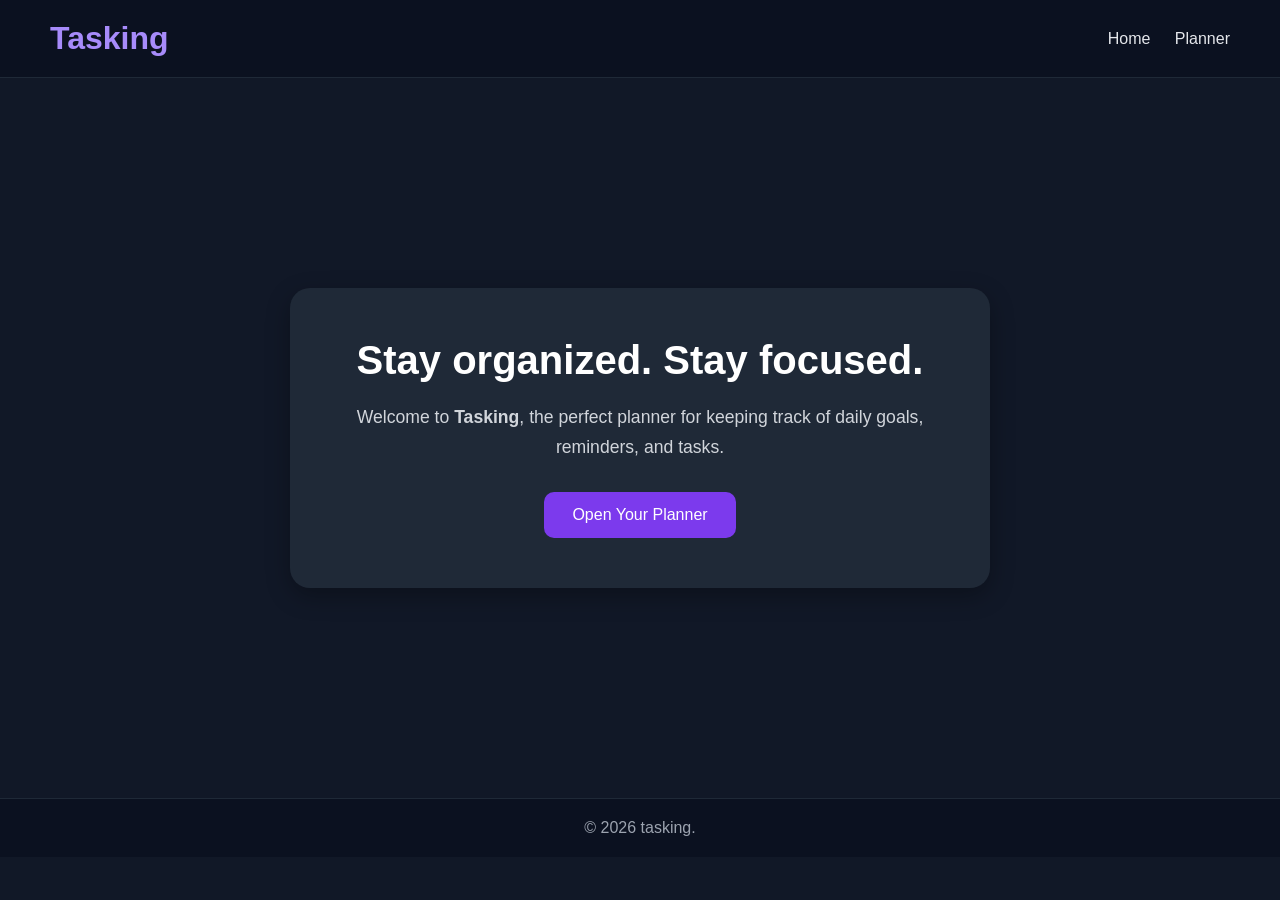
<file: Index.html>
<!DOCTYPE html>
<html lang="en">
<head>
    <meta charset="UTF-8">
    <meta name="viewport" content="width=device-width, initial-scale=1.0">
    <title>tasking.</title>
    <link rel="stylesheet" href="styles.css">
</head>
<body class="home-body">
    <header class="navbar">
        <h1 class="logo">Tasking</h1>
        <nav>
            <a href="index.html">Home</a>
            <a href="planner.html">Planner</a>
        </nav>
    </header>

    <main class="hero">
        <div class="hero-content">
            <h2>Stay organized. Stay focused.</h2>
            <p>
                Welcome to <strong>Tasking</strong>, the perfect planner for keeping
                track of daily goals, reminders, and tasks.
            </p>
            <a href="planner.html" class="btn">Open Your Planner</a>
        </div>
    </main>

    <footer class="footer">
        <p>© 2026 tasking.</p>
    </footer>
</body>
</html>
</file>
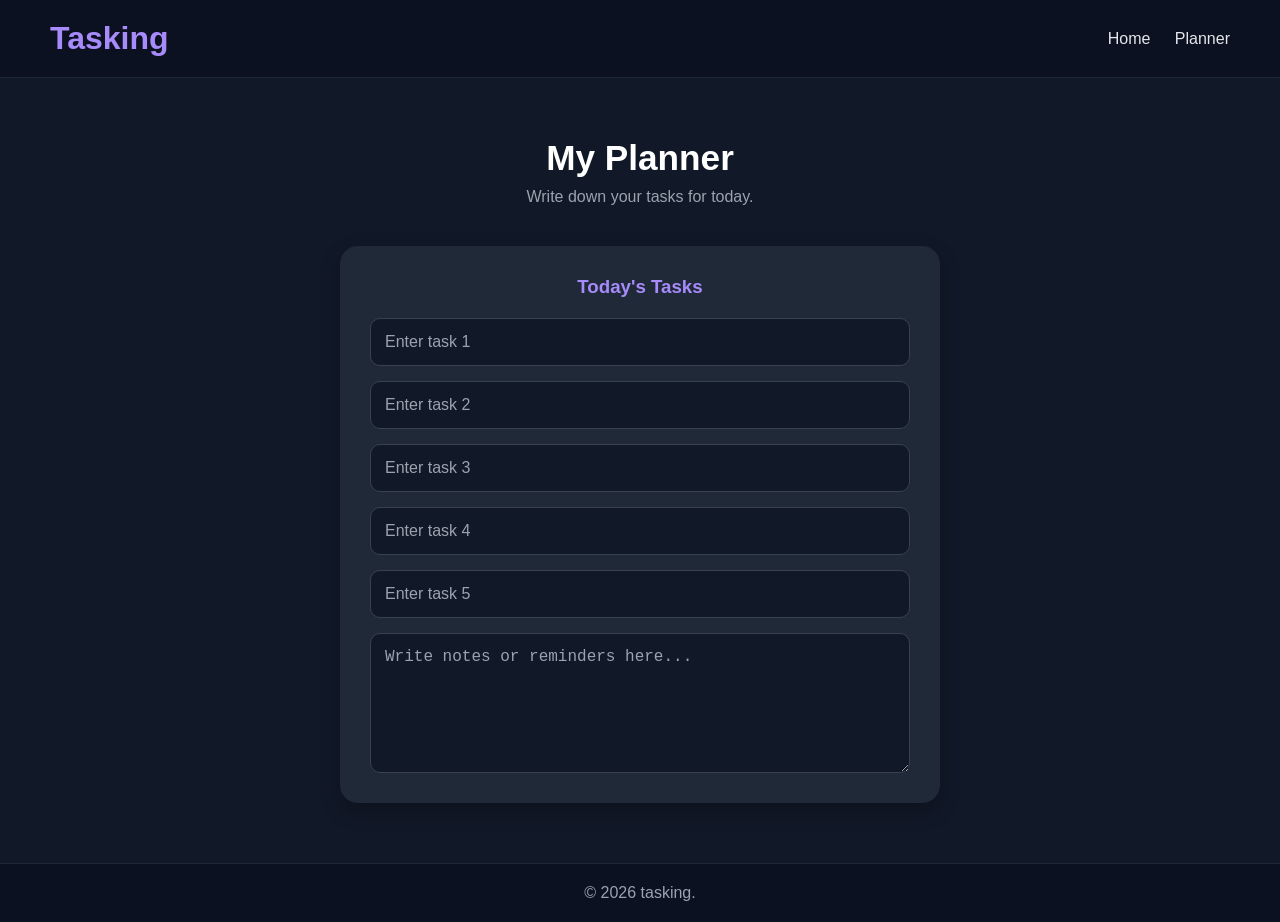
<file: planner.html>
<!DOCTYPE html>
<html lang="en">
<head>
    <meta charset="UTF-8">
    <meta name="viewport" content="width=device-width, initial-scale=1.0">
    <title>tasking. | Planner</title>
    <link rel="stylesheet" href="styles.css">
</head>
<body>
    <header class="navbar">
        <h1 class="logo">Tasking</h1>
        <nav>
            <a href="index.html">Home</a>
            <a href="planner.html">Planner</a>
        </nav>
    </header>

    <main class="planner-page">
        <section class="planner-header">
            <h2>My Planner</h2>
            <p>Write down your tasks for today.</p>
        </section>

        <section class="todo-container centered-planner">
            <div class="todo-card planner-form-card">
                <h3>Today's Tasks</h3>

                <form class="task-form">
                    <input type="text" placeholder="Enter task 1">
                    <input type="text" placeholder="Enter task 2">
                    <input type="text" placeholder="Enter task 3">
                    <input type="text" placeholder="Enter task 4">
                    <input type="text" placeholder="Enter task 5">

                    <textarea placeholder="Write notes or reminders here..."></textarea>
                </form>
            </div>
        </section>
    </main>

    <footer class="footer">
        <p>© 2026 tasking.</p>
    </footer>
</body>
</html>
</file>
<file: styles.css>
/* Reset */
* {
    margin: 0;
    padding: 0;
    box-sizing: border-box;
}

/* Base */
body {
    font-family: Arial, sans-serif;
    background-color: #111827;
    color: #f3f4f6;
    min-height: 100vh;
}

/* Navbar */
.navbar {
    background-color: #0b1120;
    display: flex;
    justify-content: space-between;
    align-items: center;
    padding: 20px 50px;
    border-bottom: 1px solid #1f2937;
}

.logo {
    font-size: 2rem;
    color: #a78bfa;
}

.navbar nav a {
    color: #e5e7eb;
    text-decoration: none;
    margin-left: 20px;
    font-size: 1rem;
    transition: 0.3s;
}

.navbar nav a:hover {
    color: #a78bfa;
}

/* Home Page */
.hero {
    display: flex;
    justify-content: center;
    align-items: center;
    text-align: center;
    padding: 100px 20px;
    min-height: 80vh;
}

.hero-content {
    max-width: 700px;
    background-color: #1f2937;
    padding: 50px;
    border-radius: 20px;
    box-shadow: 0 8px 24px rgba(0, 0, 0, 0.3);
}

.hero-content h2 {
    font-size: 2.5rem;
    margin-bottom: 20px;
    color: #ffffff;
}

.hero-content p {
    font-size: 1.1rem;
    line-height: 1.7;
    color: #d1d5db;
    margin-bottom: 30px;
}

.btn {
    display: inline-block;
    background-color: #7c3aed;
    color: white;
    text-decoration: none;
    padding: 14px 28px;
    border-radius: 10px;
    font-size: 1rem;
    transition: 0.3s;
}

.btn:hover {
    background-color: #6d28d9;
}

/* Planner Page */
.planner-page {
    padding: 60px 20px;
    max-width: 1000px;
    margin: auto;
}

.planner-header {
    text-align: center;
    margin-bottom: 40px;
}

.planner-header h2 {
    font-size: 2.2rem;
    color: #ffffff;
    margin-bottom: 10px;
}

.planner-header p {
    color: #9ca3af;
    font-size: 1rem;
}

/* Center the planner */
.todo-container {
    display: flex;
    justify-content: center;
    align-items: center;
}

.centered-planner {
    width: 100%;
}

/* Card */
.todo-card {
    background-color: #1f2937;
    padding: 30px;
    border-radius: 18px;
    box-shadow: 0 8px 20px rgba(0, 0, 0, 0.25);
}

.planner-form-card {
    width: 100%;
    max-width: 600px;
    text-align: center;
}

.todo-card h3 {
    margin-bottom: 20px;
    color: #a78bfa;
}

/* Form */
.task-form {
    display: flex;
    flex-direction: column;
    gap: 15px;
}

.task-form input,
.task-form textarea {
    width: 100%;
    padding: 14px;
    border: 1px solid #374151;
    border-radius: 10px;
    background-color: #111827;
    color: #f3f4f6;
    font-size: 1rem;
    outline: none;
}

.task-form input::placeholder,
.task-form textarea::placeholder {
    color: #9ca3af;
}

.task-form textarea {
    min-height: 140px;
    resize: vertical;
}

/* Footer */
.footer {
    text-align: center;
    padding: 20px;
    background-color: #0b1120;
    border-top: 1px solid #1f2937;
    color: #9ca3af;
}
</file>
